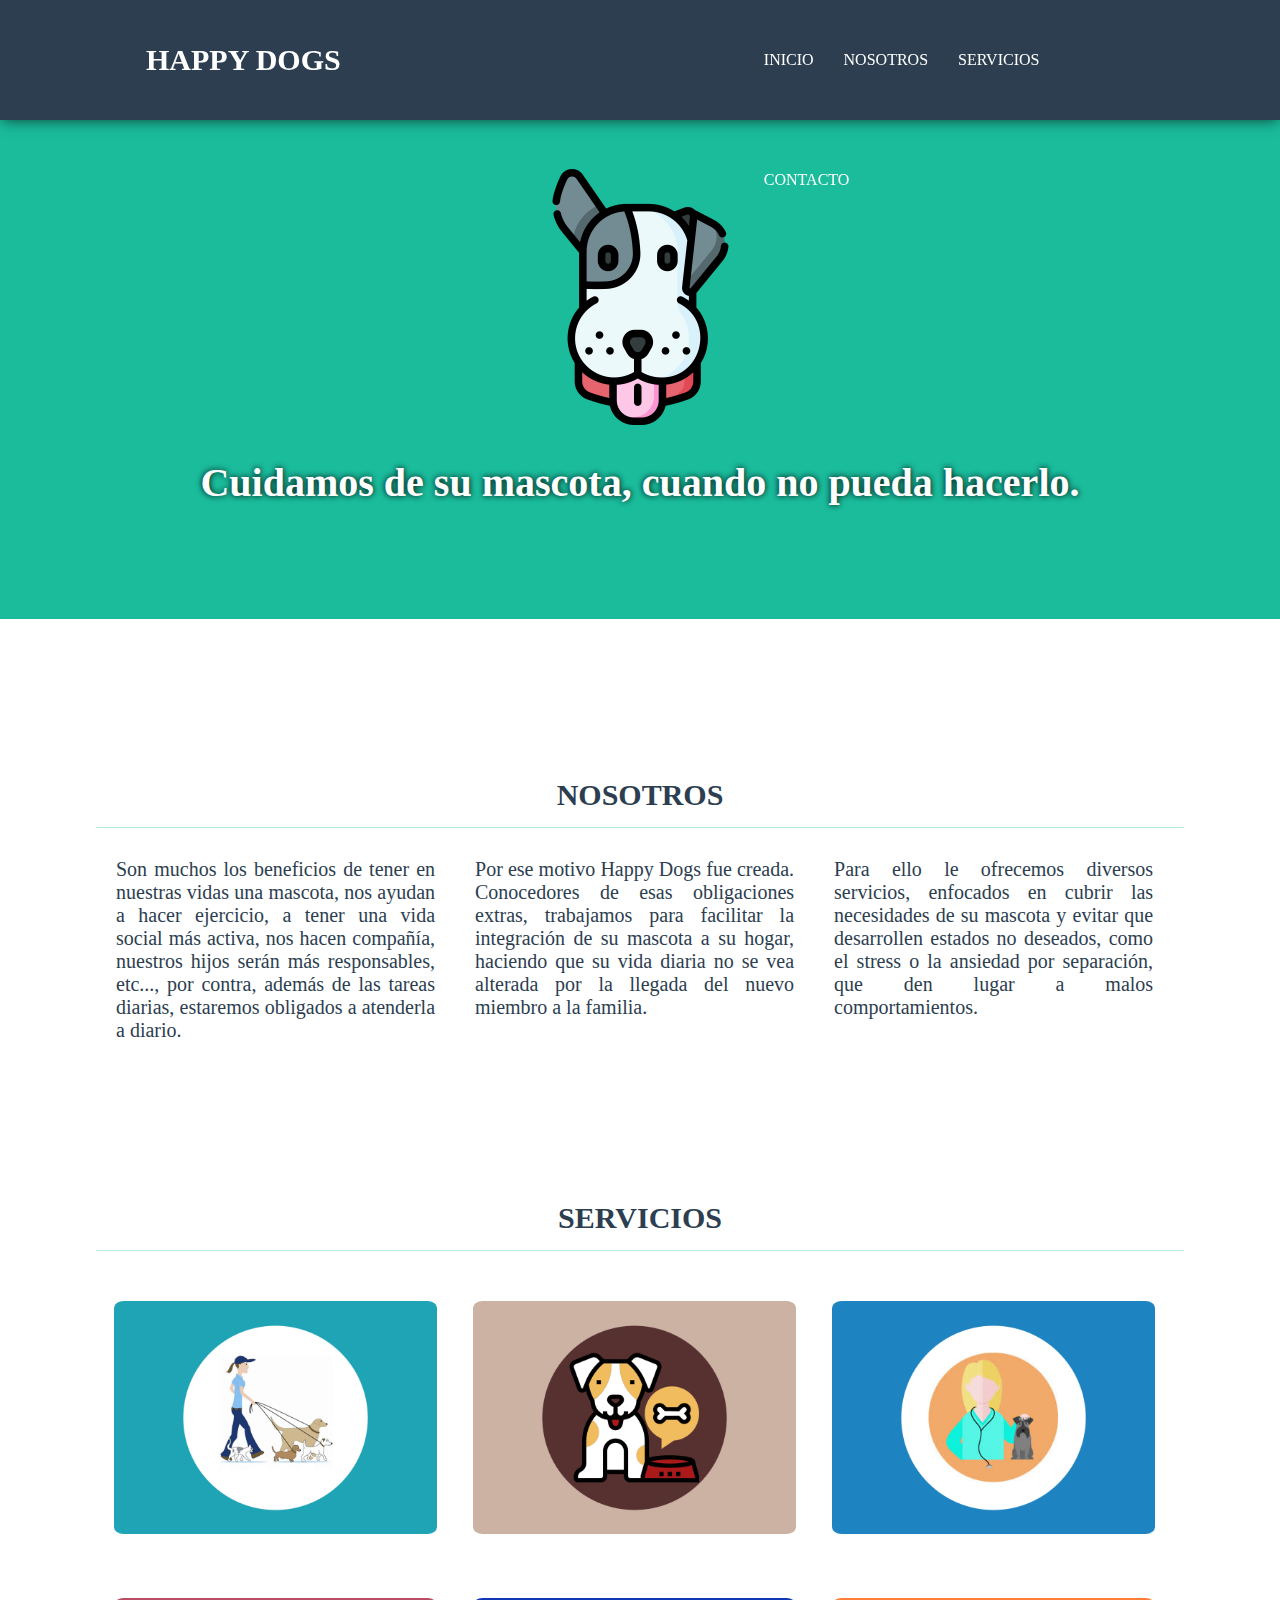
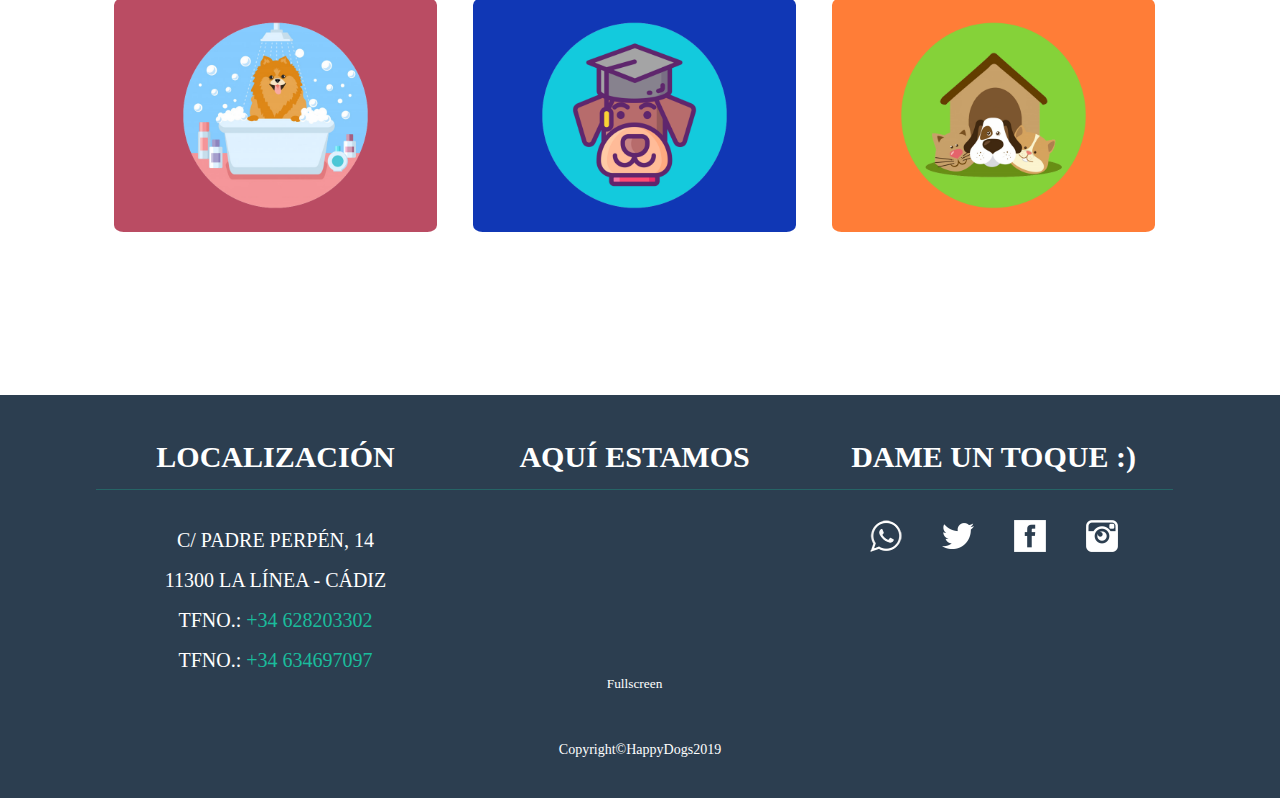
<file: index.html>
<!doctype html>
<html lang="es">
	<head>
		<!--Tildes y demas caracteres especiales-->
		<meta charset="utf-8" />
		
        <title>Happy Dogs</title>
		
        <!-- Viewport Responsive-->
		<meta name="Viewport" content="width=device-width, initial-scale=1.0, maximum-scale=1.0, user-scalable=no"/>
		
        <link rel="shorcut icon" type="image/png" href="img/icons/favicon.ico"/>
        
        <!-- Color de la Aplicacion
        <meta name="theme-color" content="#1abc9c"/>-->
        
        <!-- Optimizacion para movil-->
        <meta name="MobileOptimized" content="width"/>
        <meta name="HandheldFriendly" content="true"/>
        
        <!-- Meta etiquetas PWA para Apple-->
        <meta name="apple-mobile-web-app-capable" content="yes"/>
        <meta name="apple-mobile-web-app-status-bar-style" content="black-translucent"/>
        
        <!-- Configuracion General PWA-->
        <link rel="apple-touch-icon" sizes="57x57" href="img/icons/apple-icon-57x57.png">
		<link rel="apple-touch-icon" sizes="60x60" href="img/icons/apple-icon-60x60.png">
		<link rel="apple-touch-icon" sizes="72x72" href="img/icons/apple-icon-72x72.png">
		<link rel="apple-touch-icon" sizes="76x76" href="img/icons/apple-icon-76x76.png">
		<link rel="apple-touch-icon" sizes="114x114" href="img/icons/apple-icon-114x114.png">
		<link rel="apple-touch-icon" sizes="120x120" href="img/icons/apple-icon-120x120.png">
		<link rel="apple-touch-icon" sizes="144x144" href="img/icons/apple-icon-144x144.png">
		<link rel="apple-touch-icon" sizes="152x152" href="img/icons/apple-icon-152x152.png">
		<link rel="apple-touch-icon" sizes="180x180" href="img/icons/apple-icon-180x180.png">
		<link rel="icon" type="image/png" sizes="192x192"  href="img/icons/android-icon-192x192.png">
		<link rel="icon" type="image/png" sizes="32x32" href="img/icons/favicon-32x32.png">
		<link rel="icon" type="image/png" sizes="96x96" href="img/icons/favicon-96x96.png">
		<link rel="icon" type="image/png" sizes="16x16" href="img/icons/favicon-16x16.png">
		<link rel="manifest" href="manifest.json">
		<meta name="msapplication-TileColor" content="#ffffff">
		<meta name="msapplication-TileImage" content="img/icons/ms-icon-144x144.png">
		<meta name="theme-color" content="#2c3e50">

		<!-- Estilos Web CSS-->
        <link rel="stylesheet" type="text/css" href="css/styles.css"/>
        
        <!-- Javascript-->
        <script type="text/javascript" src="jquery.min.js"></script>
		<script type="text/javascript" src="jquery.easing.1.3.js"></script>
		<script type="text/javascript" src="main.js"></script>
        
	</head>

	<body>
		<header id="main-header">
			<div class="container">

				<div id="logo">
        			<div>
						<h1>HAPPY DOGS</h1>
        		    </div>
				</div>
                
				<div id="menu">
					<ul>
						<li>
                        	<a href="#" class="ancla" data-ancla="ancla1">INICIO</a>
						</li>
						<li>
                        	<a href="#" class="ancla" data-ancla="ancla2">NOSOTROS</a>
                        </li>
						<li>
							<a href="#" class="ancla" data-ancla="ancla3">SERVICIOS</a>
						</li>
						<li>
							<a href="#" class="ancla" data-ancla="ancla4">CONTACTO</a>
						</li>
					</ul>
				</div>
                
                <div id="botonMenu">
                	<img src="img/portfolio/botonMenu.png" alt="Imagen botón menú" />
                </div>

			</div>                

            <div id="desplegable">
				<ul>
                	<li>
                		<a href="#" class="ancla2" data-ancla="ancla1">INICIO</a>
					</li>
					<li>
                		<a href="#" class="ancla2" data-ancla="ancla2">NOSOTROS</a>
					</li>
					<li>
						<a href="#" class="ancla2" data-ancla="ancla3">SERVICIOS</a>
					</li>
					<li>
						<a href="#" class="ancla2" data-ancla="ancla4">CONTACTO</a>
					</li>
				</ul>
        	</div> 

		</header>
        
        <div class="anclas" id="ancla1"></div>

		<div id="slider">
			<div class="container">
				<img src="img/portfolio/avatar.png" alt="Imagen perrito feliz" />
				<h2>Cuidamos de su mascota, cuando no pueda hacerlo.</h2>
			</div>
		</div>
        
		<div class="anclas" id="ancla2"></div>

		<div id="about">

			<div class="container">
				
				<h2 class="subheader">NOSOTROS</h2>

				<div class="about">
					<p>Son muchos los beneficios de tener en nuestras vidas una mascota, nos ayudan a hacer ejercicio, a tener una vida social más activa, nos hacen compañía, nuestros hijos serán más responsables, etc..., por contra, además de las tareas diarias, estaremos obligados a atenderla a diario.</p>
				</div>

				<div class="about">
					<p>Por ese motivo Happy Dogs fue creada. Conocedores de esas obligaciones extras, trabajamos para facilitar la integración de su mascota a su hogar, haciendo que su vida diaria no se vea alterada por la llegada del nuevo miembro a la familia.</p>
				</div>

				<div class="about">
					<p>Para ello le ofrecemos diversos servicios, enfocados en cubrir las necesidades de su mascota y evitar que desarrollen estados no deseados, como el stress o la ansiedad por separación, que den lugar a malos comportamientos.</p>
				</div>

			</div>
		</div>

		<div class="clearfix"></div>
        
        <div class="anclas" id="ancla3"></div>
        
        <div id="services">
			<div class="container">

				<h2 class="subheader">SERVICIOS</h2>
				
				<div class="service">
					<img class="window" data-window="paseo" src="img/portfolio/paseo.png" alt="Chica paseando perros" />
				</div>
				
				<div class="service">
					<img class="window" data-window="comida" src="img/portfolio/comida.png" alt="Perro junto a su comida" />
				</div>
				
				<div class="service">
					<img class="window" data-window="vet" src="img/portfolio/vet.png" alt="Veterinario y un perrito" />
				</div>

				<div class="service">
					<img class="window" data-window="pelu" src="img/portfolio/pelu.png" alt="Perro disfrutando de un baño" />
				</div>

				<div class="service">
					<img class="window" data-window="school" src="img/portfolio/school.png" alt="Perro con gorro de graduado" />
				</div>

				<div class="service">
					<img class="window" data-window="resi" src="img/portfolio/resi.png" alt="Una casa y unos perros" />
				</div>

				<div id="window">
					<div class="continente">
						<div class="contenido">
							<div class="closeBoton"><img src="img/portfolio/closeBoton.png" alt="Botón que cierra la ventana" /></div>
							<h1 class="titulo">SERVICIO</h1>
							<div class="foto"><img id="foto" src="img/portfolio/paseo.png"/></div>
							<p class="parrafo"></p>
						</div>
					</div>
				</div>
				
			</div>
		</div>
		
		<div class="clearfix"></div>
        
        <div class="anclas" id="ancla4"></div>
		
		<footer id="footer">
			<div class="container">
				
				<div class="contacto">

					<h2 class="subheader">LOCALIZACIÓN</h2>

					<p>C/ PADRE PERPÉN, 14<br>11300 LA LÍNEA - CÁDIZ</p>
					<p>TFNO.: <a class="disabled" href="tel:+34628203302">+34 628203302</a></p>
					<p>TFNO.: <a class="disabled" href="tel:+34634697097">+34 634697097</a></p>

				</div>

				<div class="contacto">

					<h2 class="subheader">AQUÍ ESTAMOS</h2>

					<iframe title="HappyDogsMap" alt="Mapa de localización de Google Maps" src="https://www.google.com/maps/embed?pb=!1m18!1m12!1m3!1d982.4266723665108!2d-5.34682881093702!3d36.165821209829616!2m3!1f0!2f0!3f0!3m2!1i1024!2i768!4f13.1!3m3!1m2!1s0xd0cc0f3528b7489%3A0x1765c01950816a9c!2sExpressDesign!5e1!3m2!1ses!2ses!4v1567439192120!5m2!1ses!2ses" width="100%" height="100%" frameborder="0" style="border:0;" allowfullscreen=""></iframe><br /><small><a href="https://www.google.es/maps/ms?hl=es&amp;msid=214735868993390928888.0004f85c028e723958023&amp;msa=0&amp;ie=UTF8&amp;ll=36.161539,-5.352404&amp;spn=0,0&amp;t=m&amp;iwloc=0004f85c0dcf6cb74a612&amp;source=embed" target="new" style="color:#FFF;text-align:left" rel="nofollow">Fullscreen</a></small>
				</div>

				<div class="contacto">

					<h2 class="subheader">DAME UN TOQUE :)</h2>
					
	                    <ul id="networks">
	                    	<li>
	                            <!--<a href="intent://send/628203302#Intent;scheme=smsto;package=com.whatsapp;action=android.intent.action.SENDTO;end">-->
	                            <a class="disabled" href="https://api.whatsapp.com/send?phone=34628203302&text=hola,%20quiero%20informacion">	
	                                <div class="redes">
	                                	<div class="red">
	                                		<img src="img/portfolio/whatsapp.png" alt="Logo de whatsapp en blanco" />
	                                		<img src="img/portfolio/whatsapp-hover.png" alt="Logo de whatsapp en verde" />
	                                	</div>
	                            	</div>
	                            </a>
	                        </li>
	                        <li>
	                            <a href="">
	                                <div class="redes">
	                                	<div class="red">
	                                		<img src="img/portfolio/twitter.png" alt="Logo de twitter en blanco" />
	                                		<img src="img/portfolio/twitter-hover.png" alt="Logo de twitter en verde" />
	                                	</div>
	                            	</div>
	                            </a>
	                        </li>
	                        <li>
	                            <a href="">
	                                <div class="redes">
	                                	<div class="red">
	                                		<img src="img/portfolio/facebook.png" alt="Logo de facebook en blanco" />
	                                		<img src="img/portfolio/facebook-hover.png" alt="Logo de facebook en verde" />
	                                	</div>
	                            	</div>
	                            </a>
	                        </li>
	                        <li>
	                            <a href="">
	                                <div class="redes">
	                                	<div class="red">
	                                		<img src="img/portfolio/instagram.png" alt="Logo de instagram en blanco" />
	                                		<img src="img/portfolio/instagram-hover.png" alt="Logo de instagram en verde" />
	                                	</div>
	                            	</div>
	                            </a>
	                        </li>
	                    </ul>

	            </div>

                <div class="clearfix"></div>

                <div class="copyR">
                	<p>Copyright©HappyDogs2019</p>
                </div>
                    			
			</div>
		</footer>
        <script>
    		// Check compatibility for the browser we're running this in
    		if ("serviceWorker" in navigator) {
      			if (navigator.serviceWorker.controller) {
        			console.log("[PWA Builder] active service worker found, no need to register");
      			} else {
        			// Register the service worker
        			navigator.serviceWorker
          				.register("new-sw.js", {
            				scope: "./"
          			})
          			.then(function (reg) {
            			console.log("[PWA Builder] Service worker has been registered for scope: " + reg.scope);
          			})
      			}
    		}
  		</script>
	</body>
</html>
</file>
<file: css/styles.css>
/* Estilos Generales---------------------------------------------------------------------------------*/

/*@font-face {font-family: 'Comic'; src: url("../Fonts/comic.ttf");}
@font-face {font-family: 'OpenSansBol'; src: url("../Fonts/OpenSans-Bold.ttf");}
@font-face {font-family: 'OpenSansLig'; src: url("../Fonts/OpenSans-Light.ttf");}
@font-face {font-family: 'OpenSansSemi'; src: url("../Fonts/OpenSans-Semibold.ttf");}*/

*{
	margin:0px;
	padding:0px;
	text-decoration:none;
	/*font-family:'OpenSansBol';*/
	font-family: 'Open Sans', Verdana;
	color:#2c3e50;
}

body{
	background: white;
	overscroll-behavior: contain; /* Evitas que se refresque la pagina cuando deslizas hacia abajo */
}

p{
	font-size: 20px;
}

.clearfix{
	clear: both;
	float: none;
}

.container{
	width: 85%;
	text-align: center;
	margin: 0px auto;
}

.anclas{
	width:100%;
	height:119px;
}

.subheader{
	/*font-family:'OpenSansBol';*/
	font-size: 30px;
	text-align: center;
	margin-top: 40px;
	margin-bottom: 30px;
	padding-bottom: 15px;
	border-bottom: 1px solid rgba(26, 188, 156, 0.3);
}

.service{
	transition: opacity 0.3s, transform 0.3s;
	transition-timing-function: ease-in-out;
}

.disabled{pointer-events: none;}

/*Cabecera------------------------------------------------------------------------------------------*/

#main-header{
	position:fixed;
	width:100%;
	height: 120px;
	line-height: 120px;
	background-color:#2c3e50;
	-webkit-box-shadow: 0px 1px 15px -2px rgba(0,0,0,0.75);
	-moz-box-shadow: 0px 1px 15px -2px rgba(0,0,0,0.75);
	box-shadow: 0px 1px 15px -2px rgba(0,0,0,0.75);
	z-index: 1;
}

#logo{
	float:left;
	width:63%;
	height: 120px;
	text-align: left;
}

#logo h1{
	/*font-family:'Comic';*/
	font-size: 30px;
	color:#FFF;
	margin-left: 50px;
}

#menu{
	float:left;
	width: 417px;
}

#menu ul li{
	list-style: none;
	float: left;
	margin-left: 15px;
	margin-right: 15px;
}

#menu ul li a{
	/*font-family:'OpenSansLig';*/
	color: #FFF ;
}

#menu ul li a:hover{
	color: #1abc9c;
}

#botonMenu{
	display:none;
	position:fixed;
	right:50px;
	width:120px;
	height:auto;
	margin:0px;
}
	
#desplegable{
	width: 100%;
	float:left;
	background-color:rgba(26, 188, 156, 1);
	display: none;
	-webkit-box-shadow: 0px 1px 15px -2px rgba(0,0,0,0.75);
	-moz-box-shadow: 0px 1px 15px -2px rgba(0,0,0,0.75);
	box-shadow: 0px 1px 15px -2px rgba(0,0,0,0.75);
}

#desplegable ul{
	width: 100%;
	list-style:none;
	line-height:40px;
	text-align:center;
}

#desplegable ul li {
	width: 100%;
	border-bottom: 1px solid #059d7f;
}

#desplegable ul li a{
	width: 100%;
	color:#FFF;
}

#desplegable ul li a:hover{
	background-color: :#2c3e50;
}

/*Slider----------------------------------------------------------------------------------------*/

#slider{
	width:100%;
	height: 500px;
	background-color: #1abc9c;
	text-align:center;
}

#slider h2{
	/*font-family: 'Comic';*/
	font-size: 40px;
	text-align: center;
	color: white;
	line-height: 67px;
	text-shadow: 0px 0px 6px black;
	margin-top: 20px;
}

#slider img{
	width: 256px;
	height: 256px;
	margin-top: 50px;
}

/*About--------------------------------------------------------------------------------------*/

#about{
	text-align:center;
}

.about{
	width: 33%;
	float: left;
}

.about p{
	text-align: justify;
	text-justify: inter-word;
	padding: 0 20px;
	color:#2c3e50; 
}

/*Servicios----------------------------------------------------------------------------------*/

#services{
	width: 100%;
	height: auto;
}

#window{
	position: fixed;
	width: 100%;
	height: 100%;
	top: 0px;
	left: 0px;
	z-index: 2;
	display: none;
}

.service{
	width:33%;
	text-align: center;
	float: left;
	margin-top: 20px;
	margin-bottom: 20px;
	cursor: pointer;
}

.service img{
	width: 90%;
	border-radius:3%;
	margin-bottom: 20px;
}

.service:hover{
	opacity:0.8;
	transform: scale(1.1, 1.1);
}

.continente{
	width: 100%;
	height: 100%;
	display: flex;            /*centrado*/
    justify-content: center; /*horizontal*/
    align-items: center;    /*vertical*/
 	background-color: rgba(255, 255, 255, 0.8);
 }

.contenido{
	width: 60%;
	height: auto;
	text-align: center;
 }

.closeBoton{
	width: 100%;
	text-align: right;
}

.closeBoton img{
	margin-bottom: 0px;
	cursor: pointer;
}

.contenido h1{
	/*font-family: 'Comic';*/
	margin-bottom: 20px;
}

.foto img{
	width: 80%;
	border-radius: 2%;
}

.parrafo{
	width: 80%;
	margin: 20px auto;
}

/*Footer---------------------------------------------------------------------------------------*/

#footer{
	background: #2c3e50;
	padding-top: 5px;
	padding-bottom: 40px;
	margin-top: 0px;
	text-align: center;
}

.contacto{
	width:33%;
	text-align: center;
	float: left;
	margin-bottom: 50px;
}

.contacto .subheader{
	color: #FFF;
}

.contacto p{
	/*font-family: 'OpenSansSemi';*/
	font-size:20px;
	color: #FFF;
	line-height: 40px;
}

.contacto a{
	color: #1abc9c;
}

/*.contacto a:hover{
	color: #FFF;
}*/

#networks{
	display: block;
	width: 288px;
	margin: 0 auto;
	list-style: none;
	margin-top: 30px;
}

#networks li{
	float: left;
	margin-left: 20px;
	margin-right: 20px;
}

.redes{
	width: 32px;
	height: 32px;
	overflow: hidden;
}

.red{
	width: 32px;
	height: 64px;
	margin-top: 0px;
	transition: all 300ms;
}

.redes:hover .red{
	margin-top: -36px; 
}

.copyR{
	width: 100%;
	text-align: center;
}

.copyR p{
	/*font-family: 'OpenSansLig';*/
	font-size: 14px;
	color: #FFF;
}

/*Estilo Responsive---------------------------------------------------------------------------------*/

@media all and (max-width: 1345px){
	#logo{width:60%;}
}
@media all and (max-width: 1245px){
	#logo{width:56%;}
	.contacto .subheader{font-size: 26px;}
	.contacto p{font-size: 17px; line-height: 36px;}
	#networks li{margin-right: 10px;}
}
@media all and (max-width: 1135px){
	#logo{width:52%;}
	.closeBoton img{width:30px; height: 30px;}
}
@media all and (max-width: 1040px){
	#logo{width:47%;}
	.about{width:100%; margin-bottom: 10px;}
	.contacto{width: 50%;}
	#networks li{margin-right: 20px;}
}
@media all and (max-width: 950px){
	#menu{display:none;}
	#botonMenu{display:block;}
	#slider h2{font-size: 35px;}
	.service {width: 50%;}
}
@media all and (max-width: 800px){

}
@media all and (max-width: 700px){
	p{font-size:16px;}
	.subheader{font-size:22px;}
	.contacto .subheader{font-size: 22px;}
	#slider h2{font-size:30px;}
	#botonMenu{right:20px;}
}
@media all and (max-width: 620px){
	#logo{width:65%;}
	#logo h1{margin-left: 10px;}
	#botonMenu{right:0px;}
	.closeBoton img{width:20px; height: 20px;}
}
@media all and (max-width: 520px){
	#logo h1{font-size: 30px; margin-left: 0px;}
	#slider h2{font-size:24px;}
	.contacto{width: 100%;}
}
@media all and (max-width: 420px){
	#logo h1{font-size: 21px;}
	#slider h2{font-size:21px; line-height: 42px;}
	.about, .service{width:100%;}
}
@media all and (max-width: 320px){

}
@media only screen and (min-device-width : 320px) and (max-device-width : 480px) {
	.disabled{pointer-events: auto;}
}
</file>
